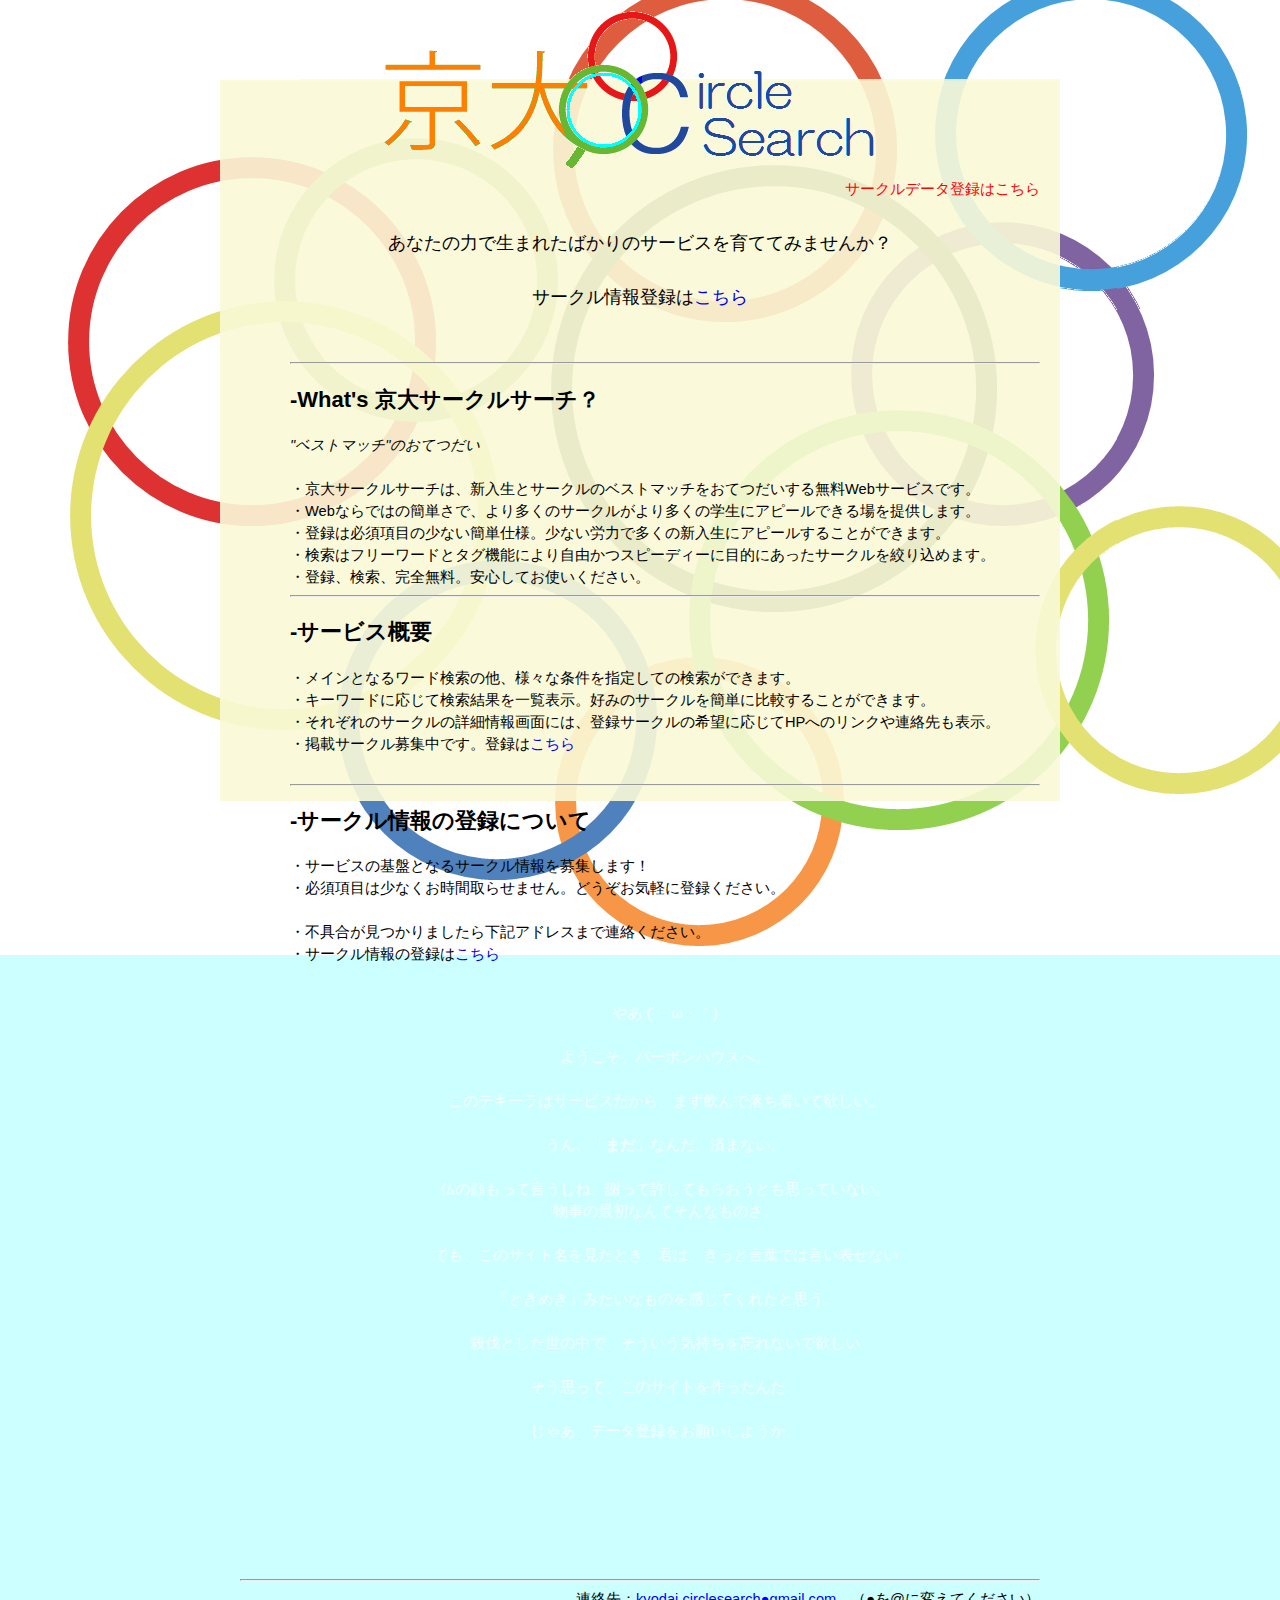
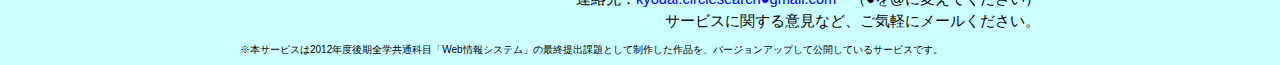
<file: circlesearch_test/about.html>
<!DOCTYPE HTML PUBLIC "-//W3C//DTD HTML 4.01 Transitional//EN" "http://www.w3.org/TR/html4/loose.dtd">
<html>
<head>
	<meta http-equiv="content-type" content="text/html; charset=UTF-8">
	<meta name="viewport" content="width=device-width, initial-scale=1.0, minimum-scale=1.0, maximum-scale=1.0, user-scalable=0">
  	<link rel="stylesheet" href="style/style.css" type="text/css">
	<title>京大サークルサーチγ - about</title>
	<script type="text/javascript">
  		var _gaq = _gaq || [];
 		 _gaq.push(['_setAccount', 'UA-39155375-1']);
 		 _gaq.push(['_trackPageview']);

  		(function() {
 		var ga = document.createElement('script'); ga.type = 'text/javascript'; ga.async = true;
		ga.src = ('https:' == document.location.protocol ? 'https://ssl' : 'http://www') + '.google-analytics.com/ga.js';
 		var s = document.getElementsByTagName('script')[0]; s.parentNode.insertBefore(ga, s);
 		})();
	</script>
</head>
<body>

<div id="main">
<div id="header"><a href="index.php"><img src="style/logo_b2_2.png" alt="京大サークルサーチ"></a></div>
<div id="headlink"><a href="input.php">サークルデータ登録はこちら</a></div>

<!--
<p>
    やあ (´・ω・｀)<br><br>
    ようこそ、バーボンハウスへ。<br><br>
    このテキーラはサービスだから、まず飲んで落ち着いて欲しい。<br><br>
    うん、「<b>まだ</b>」なんだ。済まない。<br><br>
    仏の顔もって言うしね、謝って許してもらおうとも思っていない。<br><br>

    でも、このサイト名を見たとき、君は、きっと言葉では言い表せない<br><br>

    「ときめき」みたいなものを感じてくれたと思う。<br><br>

    殺伐とした世の中で、そういう気持ちを忘れないで欲しい<br><br>

    そう思って、このサイトを作ったんだ。<br><br>

    じゃあ、注文を聞こうか。<br><br>
</p>

<br>
<font color="red"><b>現在当サイトは2014年度春の本格稼働へ向け鋭意制作更新中です</b></font>

・<s>本サービスは現在制作中であり、現在公開されているページはデータ登録ページのβ版のみです。</s><font color="red">2013年3月10日：β版完全公開開始！！</font><br>

-->

<font size=4">
あなたの力で生まれたばかりのサービスを育ててみませんか？<br><br>

サークル情報登録は<a href="input.php">こちら</a><br>
</font>


<br><br>
<div style="text-align:left; padding-left:50px;">
<hr>
<h2>-What's 京大サークルサーチ？</h2>
<div class="maintext">
<i>"ベストマッチ"のおてつだい</i><br>
<br>
・京大サークルサーチは、新入生とサークルのベストマッチをおてつだいする無料Webサービスです。<br>
・Webならではの簡単さで、より多くのサークルがより多くの学生にアピールできる場を提供します。<br>
・登録は必須項目の少ない簡単仕様。少ない労力で多くの新入生にアピールすることができます。<br>
・検索はフリーワードとタグ機能により自由かつスピーディーに目的にあったサークルを絞り込めます。<br>
・登録、検索、完全無料。安心してお使いください。<br>
</div>

<hr>
<h2>-サービス概要</h2>
<div class="maintext">
・メインとなるワード検索の他、様々な条件を指定しての検索ができます。<br>
・キーワードに応じて検索結果を一覧表示。好みのサークルを簡単に比較することができます。<br>
・それぞれのサークルの詳細情報画面には、登録サークルの希望に応じてHPへのリンクや連絡先も表示。<br>
・掲載サークル募集中です。登録は<a href="input.php">こちら</a><br><br>
</div>
<hr>
<h2>-サークル情報の登録について</h2>
<div class="maintext">
・サービスの基盤となるサークル情報を募集します！<br>
・必須項目は少なくお時間取らせません。どうぞお気軽に登録ください。<br><br>
・不具合が見つかりましたら下記アドレスまで連絡ください。<br>
・サークル情報の登録は<a href="input.php">こちら</a><br><br>
</div>

<!--
<h2>-更新履歴</h2>
<div class="maintext">
※この履歴は覚書であって細かい更新を正確に示すものではありません<br>
2013/03/10 β版完成。合格発表に合わせて周知開始。
2013/01/30 検索ページβ版公開<br>
2013/01/10 データ登録の呼びかけ開始<br>
2013/01/09 ベータ版公開（サークルデータ登録ページのみ）<br>
2012/12/16 プロジェクトスタート<br>
</div>
 -->


<center><font color="#F5FFFF">
<p>
    やあ (´・ω・｀)<br><br>
    ようこそ、バーボンハウスへ。<br><br>
    このテキーラはサービスだから、まず飲んで落ち着いて欲しい。<br><br>
    うん、「<b>まだ</b>」なんだ。済まない。<br><br>
    仏の顔もって言うしね、謝って許してもらおうとも思っていない。<br>
    物事の最初なんてそんなものさ。<br><br>

    でも、このサイト名を見たとき、君は、きっと言葉では言い表せない<br><br>

    「ときめき」みたいなものを感じてくれたと思う。<br><br>

    殺伐とした世の中で、そういう気持ちを忘れないで欲しい<br><br>

    そう思って、このサイトを作ったんだ。<br><br>

    じゃあ、データ登録をお願いしようか。<br><br>
</p>
</font></center>



</div>
</div>

<div id="footer">
<hr>
連絡先：<font color="blue">kyodai.circlesearch●gmail.com</font>　（●を@に変えてください）<br>
サービスに関する意見など、ご気軽にメールください。

<div style="text-align:left; font-size: 10px; margin-top:10px;">
※本サービスは2012年度後期全学共通科目「Web情報システム」の最終提出課題として制作した作品を、バージョンアップして公開しているサービスです。
<!--※当ページに記載されている内容は構想中のものを含みます。完成版が記載内容と一致することを保証するものではありません。<br>-->
</div>

</div>

</body>
</html>
</file>
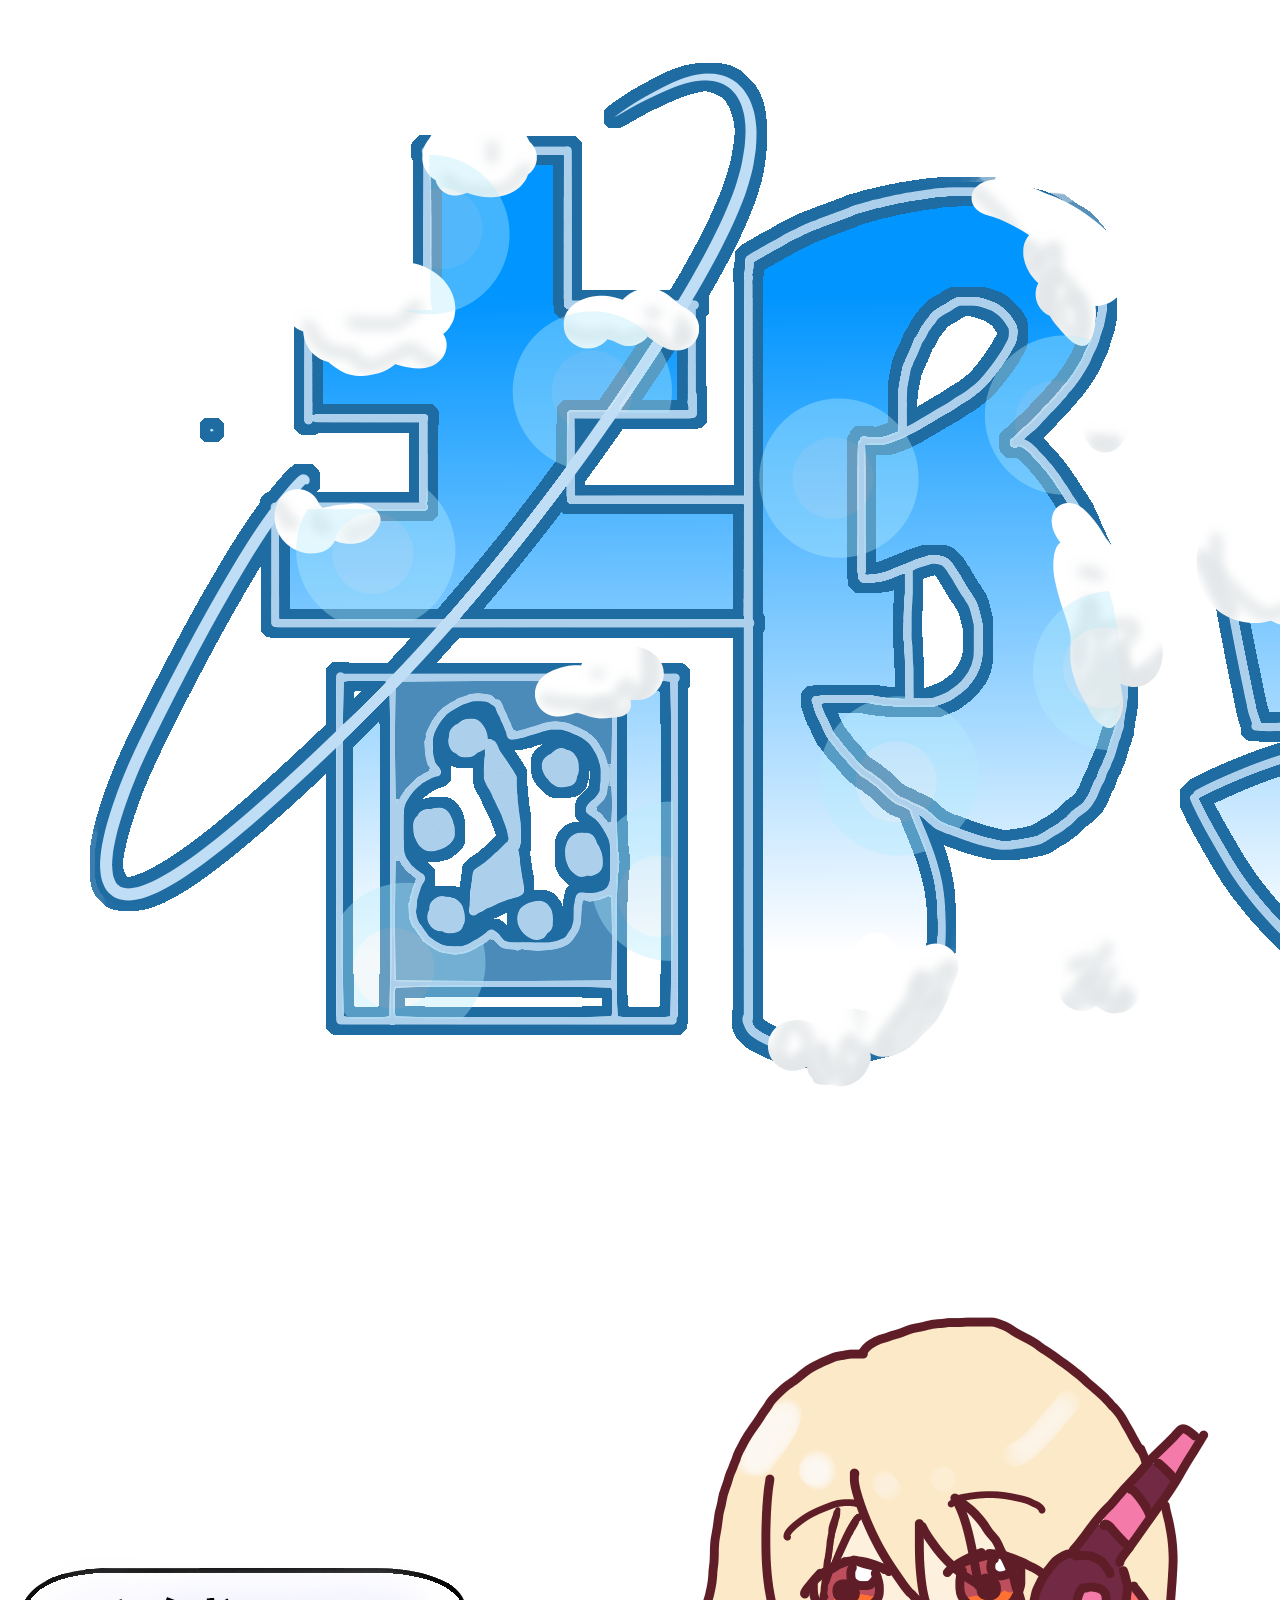
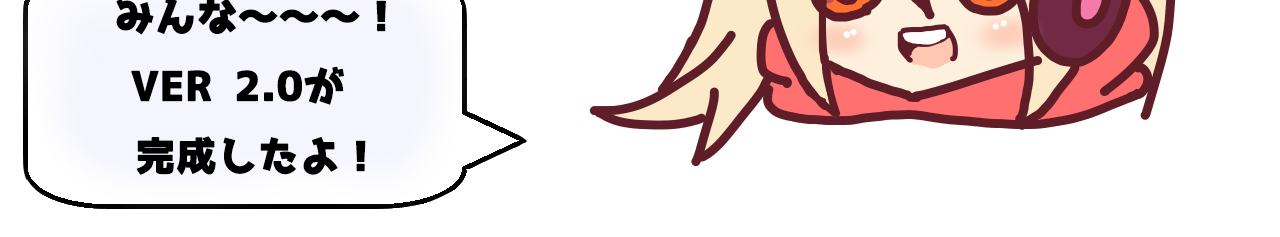
<file: gaibuka/header.html>
<!DOCTYPE html>
<html>
<head>


<STYLE type="text/css">
<!--
A { text-decoration : none ;}
-->
</STYLE>

<meta charset="utf-8">
<link rel="stylesheet" type="text/css" href="http://miako.chu.jp/gaibuka/header.css">
<title>都マルチ</title>
<script src="https://ajax.googleapis.com/ajax/libs/jquery/2.1.4/jquery.min.js"></script>
</head>


<div class="header">

	<div class="title"><a href="http://miako.chu.jp" target="_top"><img src="miyako_winter.png" class="miyako_title"></a>

	</div>

		<div class="tsubuyaki">
			<img src="tsubuyaki.png" class="hukidashi">
			<img src="head.png" class="kyara">
		</div>

<script src="http://miako.chu.jp/gaibuka/pofo.js"></script>

</div>
</file>
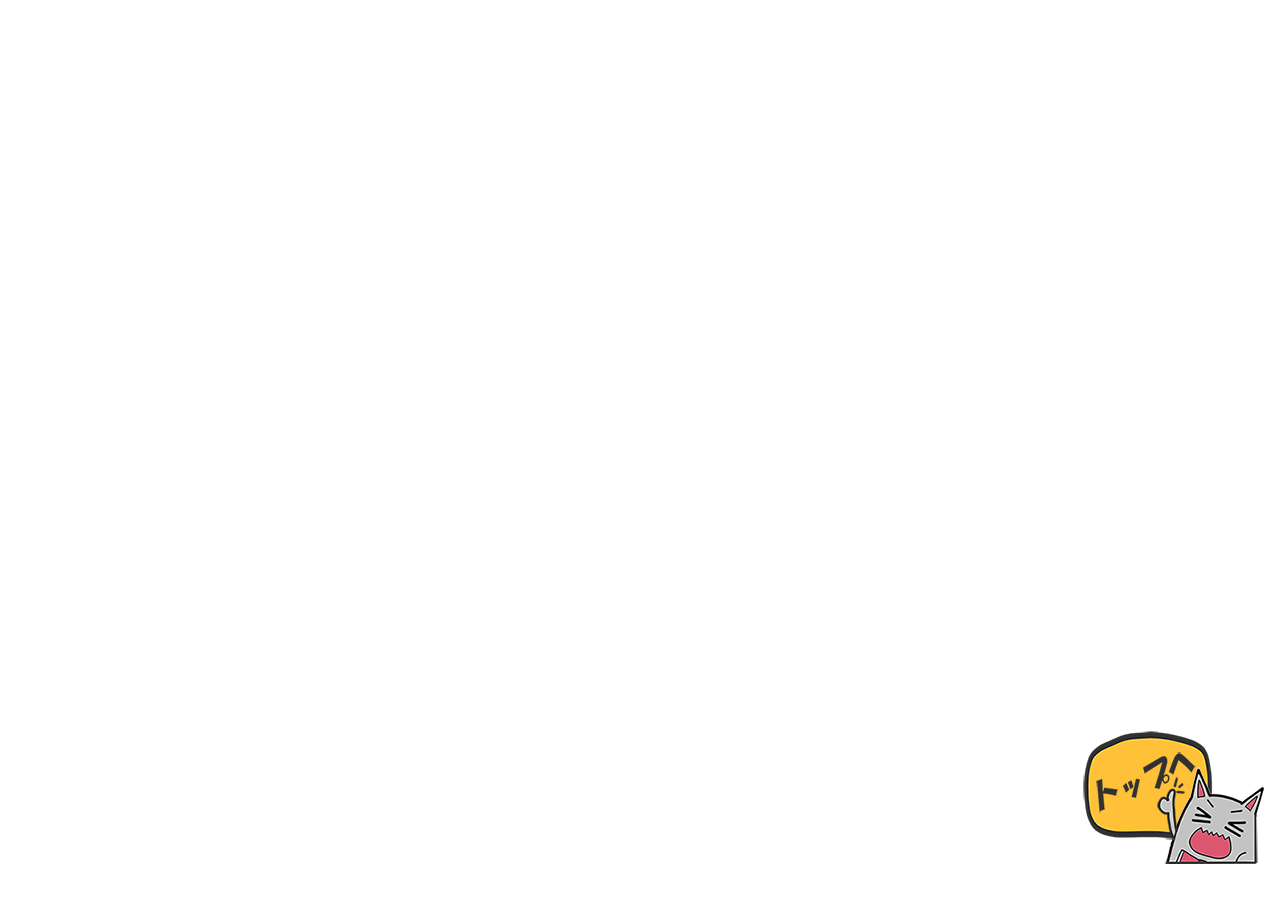
<file: gaibuka/top.html>
<!DOCTYPE html>
<html>
<head>
<meta charset="uft-8">
<link rel="stylesheet" type="text/css" href="top.css">
<title>�s�}���`</title>
<script src="https://ajax.googleapis.com/ajax/libs/jquery/2.1.4/jquery.min.js"></script>
</head>

<body>

	<div id="page-top" class="page-top">
		<p><a id="move-page-top" class="move-page-top"><img src="TOP.png"></a></p>
	</div>

  <script src="pofo.js"></script>
  </body>
  </html>
</file>
<file: circlesearch_test/style/style.css>
/*/////////IE対策////////////////////*/
    * html #contents {  
       background-position: expression('10px '+this.parentNode.scrollTop + 'px');  
    } 
/*///////////////////////////////////*/
     
body, table, input, textarea, select, option {
	font-family:"ヒラギノ角ゴ Pro W3", "Hiragino Kaku Gothic Pro", "メイリオ", Meiryo, Osaka, "ＭＳ Ｐゴシック", "MS PGothic", sans-serif;
    font-size: 1em;
}
table{
    width: 90%;
}
a {
    text-decoration:none;
}
a:hover { color: #FF2000;/*カーソルオーバー時の文字色*/}

#main, #footer{
    width: 800px;
}

body{
	font-size:11pt;
	background-color:#CCFFFF;
	background-image: url(back1_3.png);
	background-repeat:no-repeat;
	background-position:center center;
	background-attachment: fixed;  
	line-height: 1.5;
}

#main{
	margin:auto;
	text-align:center;
	/*padding-top:50px;*/
	padding-bottom:50px;
	border:#FF9900;
}
#header a{	
	color:green;
}
#header{	
	color:green;
	font-size: 60px;
	font-style:none;
	background-position:center center;
	background-repeat:no-repeat;
}
#headlink{	
	text-align:right;
	margin-bottom:30px;
}
#headlink a{	
	 color:red;
}
#footer{	
	text-align:right;
	margin:auto;
	margin-top:50px;
}
.input{	
	margin-bottom:50px;
}
.submit{
}
.change_detail a{	
    color: blue;
}

.backlink{
        a visited: blue;
		color:blue;
		text-align:left;
		font-size:11pt;
		width:80%;
		margin-left:auto;
		margin-right: auto;
}

.item{
	text-align:left;
	color:white;
	 margin-left: auto;
	 margin-right: auto;
}
.item td{
	 color:black;
	 border-width:1px;
	 border-style:solid;
 	border-color:black;
}


#a{
	color:green;
	font-style:italic;
}
#result{
	 margin-left:auto;
	 margin-right:auto;	
	 margin-top:20px;
	 margin-bottom:40px;
	 border-width:1px;
	 border-style:solid;
 	border-color:black;
	 background-color:white;
	 font-size:11pt;
	 vertical-align: middle;
}
#result tr{	
	 border-width:1px;
	 border-style:solid;
}
#result td{	
	 height: 50px;
	 border-width:1px;
	 border-style:solid;
	 padding:10px;
}
#result th{	
	font-style:italic;
	border-width:1px;
	border-style:solid;
	 padding:8px;
}
.name{	
	text-align:center;
	width:30%;
	font-size:18px;
	font-weight:bold;
}
.content{	
	text-align:left;
	color:black;
}
#editpass{
	text-align: right;
	font-size: 80%;
	/*border:1px black solid;*/
}

#pagelink{
    margin-top: 10px;
	font-size:12pt;
	font-weight: bold;
}
#pagelink a{
	color:#FF6600;
}

#circledata{
    margin-left:auto;
    margin-right:auto;
    margin-top:40px;
    margin-bottom:40px;
    border-width:1px;
    border-style:solid;
    border-color:black;
    background-color:white;
    font-size:11pt;
}
#circledata th{
    border-width:1px;
    border-style:solid;
    color: red;
    border-color:black;
}
#circledata tr{
    border-width:1px;
    border-style:solid;
}
#circledata td{
    border-width:1px;
    border-style:solid;
    padding:8px;
}
#circledata .koumoku{
	width: 20%;
}


.maintext{
	font-size:11pt;
	line-height:1.5; 
}

table.editform{
	margin-left: auto;
	margin-right: auto;
	text-align: left;
	border-style:solid; 
	border-width:1px;
    background-color:white;
}
.editform tr{
	border-style:solid; 
	border-width:1px;
	padding:6px;
}
.editform td{
	border-style:solid; 
	border-width:1px;
	padding: 6px;
}
.editform textarea{
    width:90%;
}
td.col1{
	width: 20%;
} 

.formerror{
	color:red; 
}
.warning{
    color:red;
    font-weight:bold;
}
</file>
<file: gaibuka/top.css>
.page-top
{
	margin: 0 ;
	padding: 0 ;
}

.page-top p
{
	margin: 0 ;
	padding: 0 ;

	position: fixed ;
	right: 16px ;
	bottom: 16px ;
}

.move-page-top
{
	color: #fff ;
	line-height: 50px ;
	text-decoration: none ;
	text-align: center ;

	-webkit-transition:all 0.3s ;
	-moz-transition:all 0.3s ;
	transition:all 0.3s ;
}

.move-page-top:hover
{
	opacity: 0.85 ;
}
</file>
